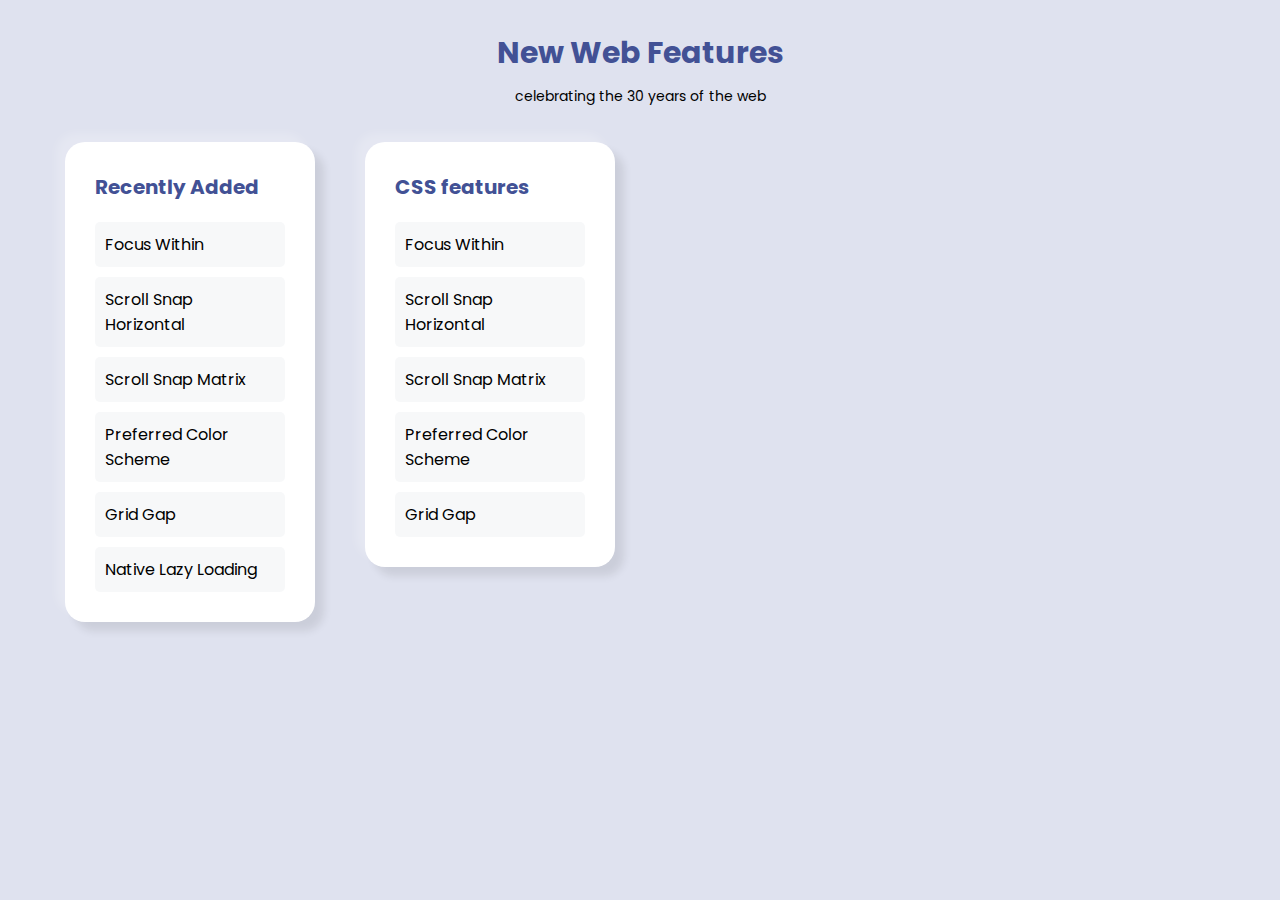
<file: index.html>
<!DOCTYPE html>
<html lang="en">
<head>
	<meta charset="UTF-8">
	<title>Web features to watch in 2020</title>
	<meta name="viewport" content="width=device-width, initial-scale=1.0">
	<link rel="stylesheet" href="css/style.css">
	<link href="https://fonts.googleapis.com/css?family=Poppins&display=swap" rel="stylesheet">
</head>
<body>
	<div class="grid-container">
		<div class="grid-x grid-margin-x">
			<div class="cell">
				<h1>New Web Features</h1>
				<p class="tagline">celebrating the 30 years of the web</p>
			</div>
		</div>

		<!--card section-->
		<div class="grid-x grid-margin-x">
			<div class="cell large-3">
				<div class="card blue">
					<h3 class="card__title">Recently Added</h3>
					<div class="card__items-container">
						<a href="focus-within.html"><div class="card__item">Focus Within</div></a>
						<a href="scroll-snap-horizontal.html"><div class="card__item">Scroll Snap Horizontal</div></a>
						<a href="scroll-snap-matrix.html"><div class="card__item">Scroll Snap Matrix</div></a>
						<a href="prefers-color.html"><div class="card__item">Preferred Color Scheme</div></a>
						<a href="grid-gap.html"><div class="card__item">Grid Gap</div></a>
						<a href="lazy-loading/index.html"><div class="card__item">Native Lazy Loading</div></a>
					</div>
				</div>
			</div>

			<div class="cell large-3">
				<div class="card orange">
					<h3 class="card__title">CSS features</h3>
					<div class="card__items-container">
						<a href="focus-within.html"><div class="card__item">Focus Within</div></a>
						<a href="scroll-snap-horizontal.html"><div class="card__item">Scroll Snap Horizontal</div></a>
						<a href="scroll-snap-matrix.html"><div class="card__item">Scroll Snap Matrix</div></a>
						<a href="prefers-color.html"><div class="card__item">Preferred Color Scheme</div></a>
						<a href="grid-gap.html"><div class="card__item">Grid Gap</div></a>
					</div>
				</div>
			</div>
		</div>
	</div>
</body>
</html>
</file>
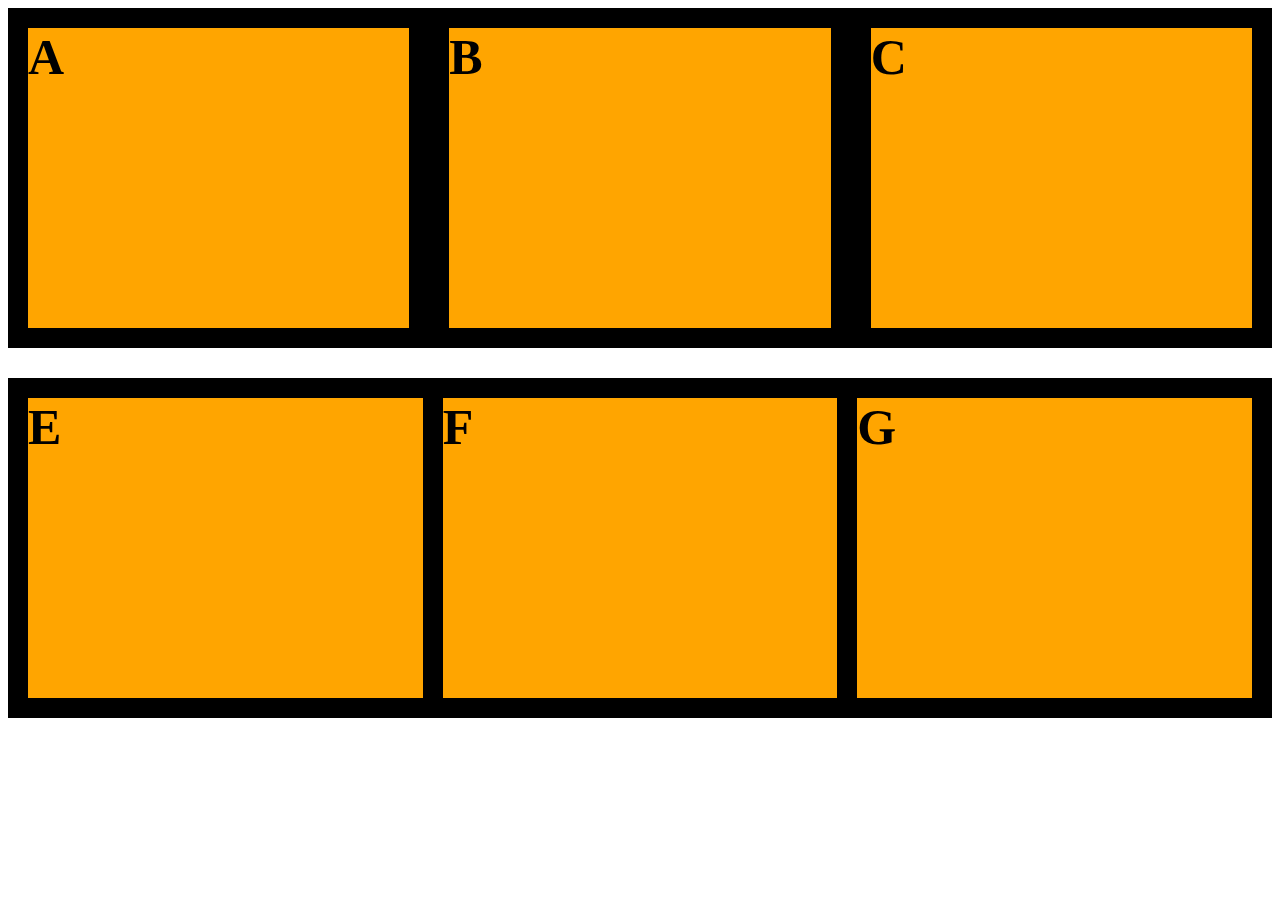
<file: grid-gap.html>
<!DOCTYPE html>
<html lang="en">
<head>
	<meta charset="UTF-8">
	<title>Grid Gap</title>
	<style>	
		body{font-size:50px; font-weight:bold;}
		#container-flex{
			background-color:black; display:flex; flex-direction:row;}

		#container-flex .element{background-color:orange; height:300px; width:500px; margin:20px;}
		
		#container-grid{
			margin-top:30px;
			background-color:black; display:grid; grid-template-columns: 1fr 1fr 1fr; gap:20px; padding:20px;
		}

		#container-grid .element{background-color:orange; height:300px;}


	</style>
</head>
<body>
		<div id="container-flex">
			<div class="element">A</div>
			<div class="element">B</div>
			<div class="element">C</div>
		</div>

		<div id="container-grid">
			<div class="element">E</div>
			<div class="element">F</div>
			<div class="element">G</div>
		</div>
</body>
</html>

<style>
	#container-flex{display:flex; flex-direction:row;}

	#container-grid{
		display:grid; 
		grid-template-columns: 1fr 1fr 1fr; 
		gap:20px;
		padding:20px;
	}
</style>
</file>
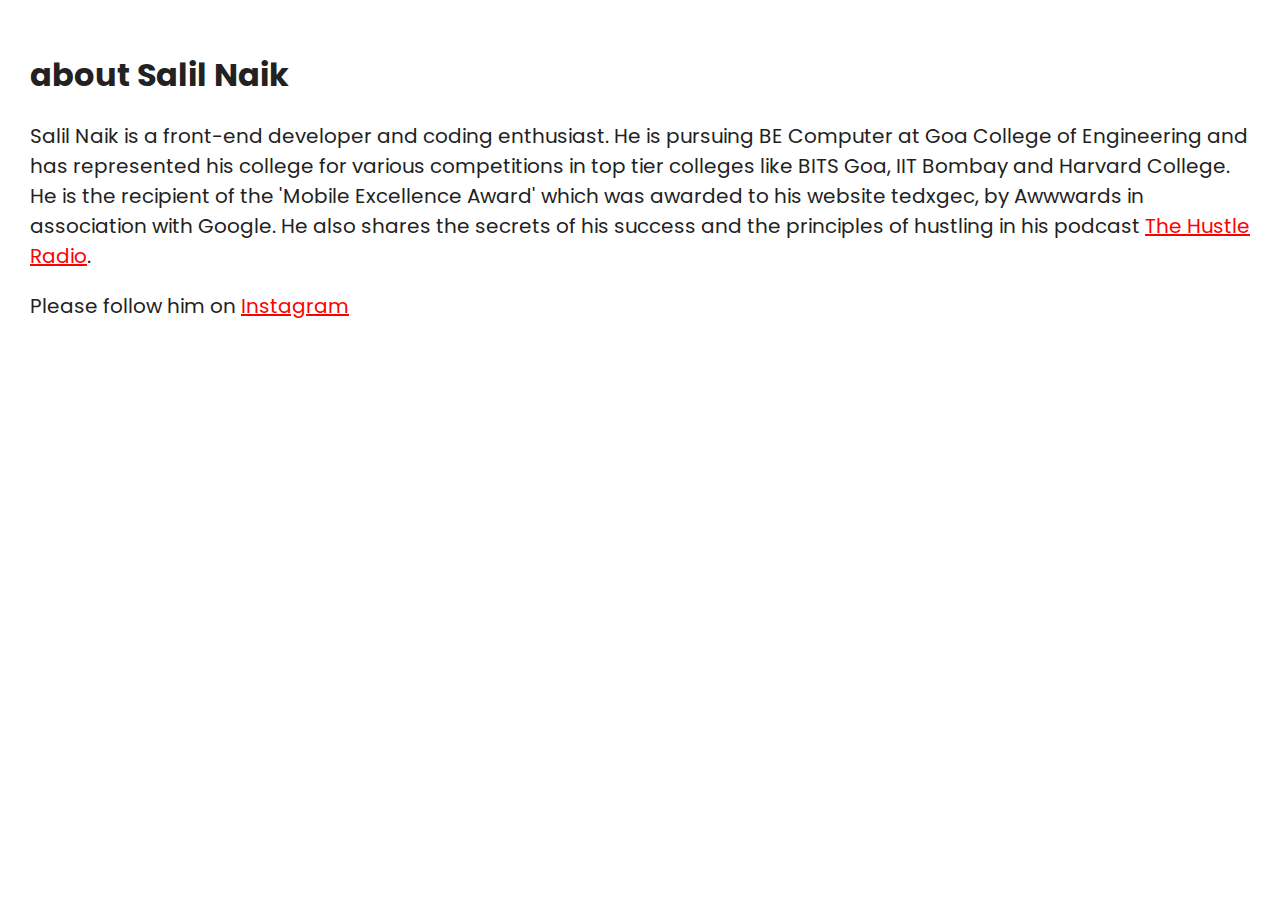
<file: prefers-color.html>
<!DOCTYPE html>
<html lang="en">
<head>
	<meta charset="UTF-8">
	<title>About Salil</title>
	<meta name="viewport" content="width=device-width, initial-scale=1.0">
	<style>	
		body{background-color:#ffffff; color:#222222;margin:0; padding:30px; font-family: 'Poppins', sans-serif;}
		p{font-size:20px;}
		a{color:red;}

		@media(prefers-color-scheme : dark){
			body{background-color:#222222; color:white;}
			a{color:orange;}
		}

		@media(prefers-color-scheme : light){
			body{background-color:white; color:#222222;}
			a{color:red;}
		}
	</style>
	<link href="https://fonts.googleapis.com/css?family=Poppins:400,700&display=swap" rel="stylesheet">
</head>
<body>
		<h1>about Salil Naik</h1>
		<p>Salil Naik is a front-end developer and coding enthusiast. He is pursuing BE Computer at Goa College of Engineering and has represented his college for various competitions in top tier colleges like BITS Goa, IIT Bombay and Harvard College. He is the recipient of the 'Mobile Excellence Award' which was awarded to his website tedxgec, by Awwwards in association with Google. He also shares the secrets of his success and the principles of hustling in his podcast <a href="https://open.spotify.com/show/5NUCt7kFlBhtenJmPPMozK" target="_blank">The Hustle Radio</a>.</p>
		<p>Please follow him on <a href="https://www.instagram.com/_salilnaik_/" target="_blank">Instagram</a></p>
</body>
</html>
</file>
<file: css/style.css>
body, h1, h2, h3, h4, h5, h6, p {
  margin: 0;
}

* {
  -webkit-box-sizing: border-box;
          box-sizing: border-box;
}

a {
  -webkit-text-decoration-line: none;
          text-decoration-line: none;
}

.grid-container {
  padding-right: .625rem;
  padding-left: .625rem;
  max-width: 75rem;
  margin: 0 auto;
}

@media print, screen and (min-width: 40em) {
  .grid-container {
    padding-right: .9375rem;
    padding-left: .9375rem;
  }
}

.grid-container.fluid {
  padding-right: .625rem;
  padding-left: .625rem;
  max-width: 100%;
  margin: 0 auto;
}

@media print, screen and (min-width: 40em) {
  .grid-container.fluid {
    padding-right: .9375rem;
    padding-left: .9375rem;
  }
}

.grid-container.full {
  padding-right: 0;
  padding-left: 0;
  max-width: 100%;
  margin: 0 auto;
}

.grid-x {
  display: -webkit-box;
  display: -ms-flexbox;
  display: flex;
  -webkit-box-orient: horizontal;
  -webkit-box-direction: normal;
  -ms-flex-flow: row wrap;
  flex-flow: row wrap;
}

.cell {
  -webkit-box-flex: 0;
  -ms-flex: 0 0 auto;
  flex: 0 0 auto;
  min-height: 0;
  min-width: 0;
  width: 100%;
}

.cell.auto {
  -webkit-box-flex: 1;
  -ms-flex: 1 1 0px;
  flex: 1 1 0px;
}

.cell.shrink {
  -webkit-box-flex: 0;
  -ms-flex: 0 0 auto;
  flex: 0 0 auto;
}

.grid-x > .small-1, .grid-x > .small-10, .grid-x > .small-11, .grid-x > .small-12, .grid-x > .small-2, .grid-x > .small-3, .grid-x > .small-4, .grid-x > .small-5, .grid-x > .small-6, .grid-x > .small-7, .grid-x > .small-8, .grid-x > .small-9, .grid-x > .small-full, .grid-x > .small-shrink {
  -ms-flex-preferred-size: auto;
  flex-basis: auto;
}

@media print, screen and (min-width: 40em) {
  .grid-x > .medium-1, .grid-x > .medium-10, .grid-x > .medium-11, .grid-x > .medium-12, .grid-x > .medium-2, .grid-x > .medium-3, .grid-x > .medium-4, .grid-x > .medium-5, .grid-x > .medium-6, .grid-x > .medium-7, .grid-x > .medium-8, .grid-x > .medium-9, .grid-x > .medium-full, .grid-x > .medium-shrink {
    -ms-flex-preferred-size: auto;
    flex-basis: auto;
  }
}

@media print, screen and (min-width: 64em) {
  .grid-x > .large-1, .grid-x > .large-10, .grid-x > .large-11, .grid-x > .large-12, .grid-x > .large-2, .grid-x > .large-3, .grid-x > .large-4, .grid-x > .large-5, .grid-x > .large-6, .grid-x > .large-7, .grid-x > .large-8, .grid-x > .large-9, .grid-x > .large-full, .grid-x > .large-shrink {
    -ms-flex-preferred-size: auto;
    flex-basis: auto;
  }
}

.grid-x > .small-1, .grid-x > .small-10, .grid-x > .small-11, .grid-x > .small-12, .grid-x > .small-2, .grid-x > .small-3, .grid-x > .small-4, .grid-x > .small-5, .grid-x > .small-6, .grid-x > .small-7, .grid-x > .small-8, .grid-x > .small-9 {
  -webkit-box-flex: 0;
  -ms-flex: 0 0 auto;
  flex: 0 0 auto;
}

.grid-x > .small-1 {
  width: 8.33333%;
}

.grid-x > .small-2 {
  width: 16.66667%;
}

.grid-x > .small-3 {
  width: 25%;
}

.grid-x > .small-4 {
  width: 33.33333%;
}

.grid-x > .small-5 {
  width: 41.66667%;
}

.grid-x > .small-6 {
  width: 50%;
}

.grid-x > .small-7 {
  width: 58.33333%;
}

.grid-x > .small-8 {
  width: 66.66667%;
}

.grid-x > .small-9 {
  width: 75%;
}

.grid-x > .small-10 {
  width: 83.33333%;
}

.grid-x > .small-11 {
  width: 91.66667%;
}

.grid-x > .small-12 {
  width: 100%;
}

@media print, screen and (min-width: 40em) {
  .grid-x > .medium-auto {
    -webkit-box-flex: 1;
    -ms-flex: 1 1 0px;
    flex: 1 1 0px;
    width: auto;
  }
  .grid-x > .medium-1, .grid-x > .medium-10, .grid-x > .medium-11, .grid-x > .medium-12, .grid-x > .medium-2, .grid-x > .medium-3, .grid-x > .medium-4, .grid-x > .medium-5, .grid-x > .medium-6, .grid-x > .medium-7, .grid-x > .medium-8, .grid-x > .medium-9, .grid-x > .medium-shrink {
    -webkit-box-flex: 0;
    -ms-flex: 0 0 auto;
    flex: 0 0 auto;
  }
  .grid-x > .medium-shrink {
    width: auto;
  }
  .grid-x > .medium-1 {
    width: 8.33333%;
  }
  .grid-x > .medium-2 {
    width: 16.66667%;
  }
  .grid-x > .medium-3 {
    width: 25%;
  }
  .grid-x > .medium-4 {
    width: 33.33333%;
  }
  .grid-x > .medium-5 {
    width: 41.66667%;
  }
  .grid-x > .medium-6 {
    width: 50%;
  }
  .grid-x > .medium-7 {
    width: 58.33333%;
  }
  .grid-x > .medium-8 {
    width: 66.66667%;
  }
  .grid-x > .medium-9 {
    width: 75%;
  }
  .grid-x > .medium-10 {
    width: 83.33333%;
  }
  .grid-x > .medium-11 {
    width: 91.66667%;
  }
  .grid-x > .medium-12 {
    width: 100%;
  }
}

@media print, screen and (min-width: 64em) {
  .grid-x > .large-auto {
    -webkit-box-flex: 1;
    -ms-flex: 1 1 0px;
    flex: 1 1 0px;
    width: auto;
  }
  .grid-x > .large-1, .grid-x > .large-10, .grid-x > .large-11, .grid-x > .large-12, .grid-x > .large-2, .grid-x > .large-3, .grid-x > .large-4, .grid-x > .large-5, .grid-x > .large-6, .grid-x > .large-7, .grid-x > .large-8, .grid-x > .large-9, .grid-x > .large-shrink {
    -webkit-box-flex: 0;
    -ms-flex: 0 0 auto;
    flex: 0 0 auto;
  }
  .grid-x > .large-shrink {
    width: auto;
  }
  .grid-x > .large-1 {
    width: 8.33333%;
  }
  .grid-x > .large-2 {
    width: 16.66667%;
  }
  .grid-x > .large-3 {
    width: 25%;
  }
  .grid-x > .large-4 {
    width: 33.33333%;
  }
  .grid-x > .large-5 {
    width: 41.66667%;
  }
  .grid-x > .large-6 {
    width: 50%;
  }
  .grid-x > .large-7 {
    width: 58.33333%;
  }
  .grid-x > .large-8 {
    width: 66.66667%;
  }
  .grid-x > .large-9 {
    width: 75%;
  }
  .grid-x > .large-10 {
    width: 83.33333%;
  }
  .grid-x > .large-11 {
    width: 91.66667%;
  }
  .grid-x > .large-12 {
    width: 100%;
  }
}

.grid-margin-x:not(.grid-x) > .cell {
  width: auto;
}

.grid-margin-y:not(.grid-y) > .cell {
  height: auto;
}

.grid-margin-x {
  margin-left: -.625rem;
  margin-right: -.625rem;
}

@media print, screen and (min-width: 40em) {
  .grid-margin-x {
    margin-left: -.9375rem;
    margin-right: -.9375rem;
  }
}

.grid-margin-x > .cell {
  width: calc(100% - 1.25rem);
  margin-left: .625rem;
  margin-right: .625rem;
}

@media print, screen and (min-width: 40em) {
  .grid-margin-x > .cell {
    width: calc(100% - 1.875rem);
    margin-left: .9375rem;
    margin-right: .9375rem;
  }
}

.grid-margin-x > .auto {
  width: auto;
}

.grid-margin-x > .shrink {
  width: auto;
}

.grid-margin-x > .small-1 {
  width: calc(8.33333% - 1.25rem);
}

.grid-margin-x > .small-2 {
  width: calc(16.66667% - 1.25rem);
}

.grid-margin-x > .small-3 {
  width: calc(25% - 1.25rem);
}

.grid-margin-x > .small-4 {
  width: calc(33.33333% - 1.25rem);
}

.grid-margin-x > .small-5 {
  width: calc(41.66667% - 1.25rem);
}

.grid-margin-x > .small-6 {
  width: calc(50% - 1.25rem);
}

.grid-margin-x > .small-7 {
  width: calc(58.33333% - 1.25rem);
}

.grid-margin-x > .small-8 {
  width: calc(66.66667% - 1.25rem);
}

.grid-margin-x > .small-9 {
  width: calc(75% - 1.25rem);
}

.grid-margin-x > .small-10 {
  width: calc(83.33333% - 1.25rem);
}

.grid-margin-x > .small-11 {
  width: calc(91.66667% - 1.25rem);
}

.grid-margin-x > .small-12 {
  width: calc(100% - 1.25rem);
}

@media print, screen and (min-width: 40em) {
  .grid-margin-x > .auto {
    width: auto;
  }
  .grid-margin-x > .shrink {
    width: auto;
  }
  .grid-margin-x > .small-1 {
    width: calc(8.33333% - 1.875rem);
  }
  .grid-margin-x > .small-2 {
    width: calc(16.66667% - 1.875rem);
  }
  .grid-margin-x > .small-3 {
    width: calc(25% - 1.875rem);
  }
  .grid-margin-x > .small-4 {
    width: calc(33.33333% - 1.875rem);
  }
  .grid-margin-x > .small-5 {
    width: calc(41.66667% - 1.875rem);
  }
  .grid-margin-x > .small-6 {
    width: calc(50% - 1.875rem);
  }
  .grid-margin-x > .small-7 {
    width: calc(58.33333% - 1.875rem);
  }
  .grid-margin-x > .small-8 {
    width: calc(66.66667% - 1.875rem);
  }
  .grid-margin-x > .small-9 {
    width: calc(75% - 1.875rem);
  }
  .grid-margin-x > .small-10 {
    width: calc(83.33333% - 1.875rem);
  }
  .grid-margin-x > .small-11 {
    width: calc(91.66667% - 1.875rem);
  }
  .grid-margin-x > .small-12 {
    width: calc(100% - 1.875rem);
  }
  .grid-margin-x > .medium-auto {
    width: auto;
  }
  .grid-margin-x > .medium-shrink {
    width: auto;
  }
  .grid-margin-x > .medium-1 {
    width: calc(8.33333% - 1.875rem);
  }
  .grid-margin-x > .medium-2 {
    width: calc(16.66667% - 1.875rem);
  }
  .grid-margin-x > .medium-3 {
    width: calc(25% - 1.875rem);
  }
  .grid-margin-x > .medium-4 {
    width: calc(33.33333% - 1.875rem);
  }
  .grid-margin-x > .medium-5 {
    width: calc(41.66667% - 1.875rem);
  }
  .grid-margin-x > .medium-6 {
    width: calc(50% - 1.875rem);
  }
  .grid-margin-x > .medium-7 {
    width: calc(58.33333% - 1.875rem);
  }
  .grid-margin-x > .medium-8 {
    width: calc(66.66667% - 1.875rem);
  }
  .grid-margin-x > .medium-9 {
    width: calc(75% - 1.875rem);
  }
  .grid-margin-x > .medium-10 {
    width: calc(83.33333% - 1.875rem);
  }
  .grid-margin-x > .medium-11 {
    width: calc(91.66667% - 1.875rem);
  }
  .grid-margin-x > .medium-12 {
    width: calc(100% - 1.875rem);
  }
}

@media print, screen and (min-width: 64em) {
  .grid-margin-x > .large-auto {
    width: auto;
  }
  .grid-margin-x > .large-shrink {
    width: auto;
  }
  .grid-margin-x > .large-1 {
    width: calc(8.33333% - 1.875rem);
  }
  .grid-margin-x > .large-2 {
    width: calc(16.66667% - 1.875rem);
  }
  .grid-margin-x > .large-3 {
    width: calc(25% - 1.875rem);
  }
  .grid-margin-x > .large-4 {
    width: calc(33.33333% - 1.875rem);
  }
  .grid-margin-x > .large-5 {
    width: calc(41.66667% - 1.875rem);
  }
  .grid-margin-x > .large-6 {
    width: calc(50% - 1.875rem);
  }
  .grid-margin-x > .large-7 {
    width: calc(58.33333% - 1.875rem);
  }
  .grid-margin-x > .large-8 {
    width: calc(66.66667% - 1.875rem);
  }
  .grid-margin-x > .large-9 {
    width: calc(75% - 1.875rem);
  }
  .grid-margin-x > .large-10 {
    width: calc(83.33333% - 1.875rem);
  }
  .grid-margin-x > .large-11 {
    width: calc(91.66667% - 1.875rem);
  }
  .grid-margin-x > .large-12 {
    width: calc(100% - 1.875rem);
  }
}

.grid-padding-x .grid-padding-x {
  margin-right: -.625rem;
  margin-left: -.625rem;
}

@media print, screen and (min-width: 40em) {
  .grid-padding-x .grid-padding-x {
    margin-right: -.9375rem;
    margin-left: -.9375rem;
  }
}

.grid-container:not(.full) > .grid-padding-x {
  margin-right: -.625rem;
  margin-left: -.625rem;
}

@media print, screen and (min-width: 40em) {
  .grid-container:not(.full) > .grid-padding-x {
    margin-right: -.9375rem;
    margin-left: -.9375rem;
  }
}

.grid-padding-x > .cell {
  padding-right: .625rem;
  padding-left: .625rem;
}

@media print, screen and (min-width: 40em) {
  .grid-padding-x > .cell {
    padding-right: .9375rem;
    padding-left: .9375rem;
  }
}

.grid-container:not(.full) > .grid-padding-x {
  margin-right: -.625rem;
  margin-left: -.625rem;
}

@media print, screen and (min-width: 40em) {
  .grid-container:not(.full) > .grid-padding-x {
    margin-right: -.9375rem;
    margin-left: -.9375rem;
  }
}

body {
  background-color: #DFE2EF;
  font-family: 'Poppins', sans-serif;
}

h1 {
  color: #425195;
  font-size: 30px;
  font-weight: bold;
  text-align: center;
  margin: 30px 0 10px 0;
}

p.tagline {
  text-align: center;
  font-size: 14px;
  margin-bottom: 20px;
}

.card {
  background-color: white;
  border-radius: 20px;
  -webkit-box-shadow: 9px 9px 9px rgba(0, 0, 0, 0.09), -9px -9px 9px rgba(255, 255, 255, 0.2);
          box-shadow: 9px 9px 9px rgba(0, 0, 0, 0.09), -9px -9px 9px rgba(255, 255, 255, 0.2);
  padding: 30px;
  margin: 15px 10px;
}

.card__title {
  font-size: 20px;
  color: #425195;
  margin-bottom: 20px;
}

.card__items-container {
  display: -ms-grid;
  display: grid;
  grid-gap: 10px;
}

.card__item {
  padding: 10px;
  background-color: rgba(245, 246, 248, 0.8);
  border-radius: 5px;
  font-weight: 16px;
}

.card a, .card a:visited, .card a:hover, .card a:active {
  color: black;
}

@media only screen and (min-width: 640px) {
  .card {
    margin: 15px 10px;
  }
}
/*# sourceMappingURL=style.css.map */
</file>
